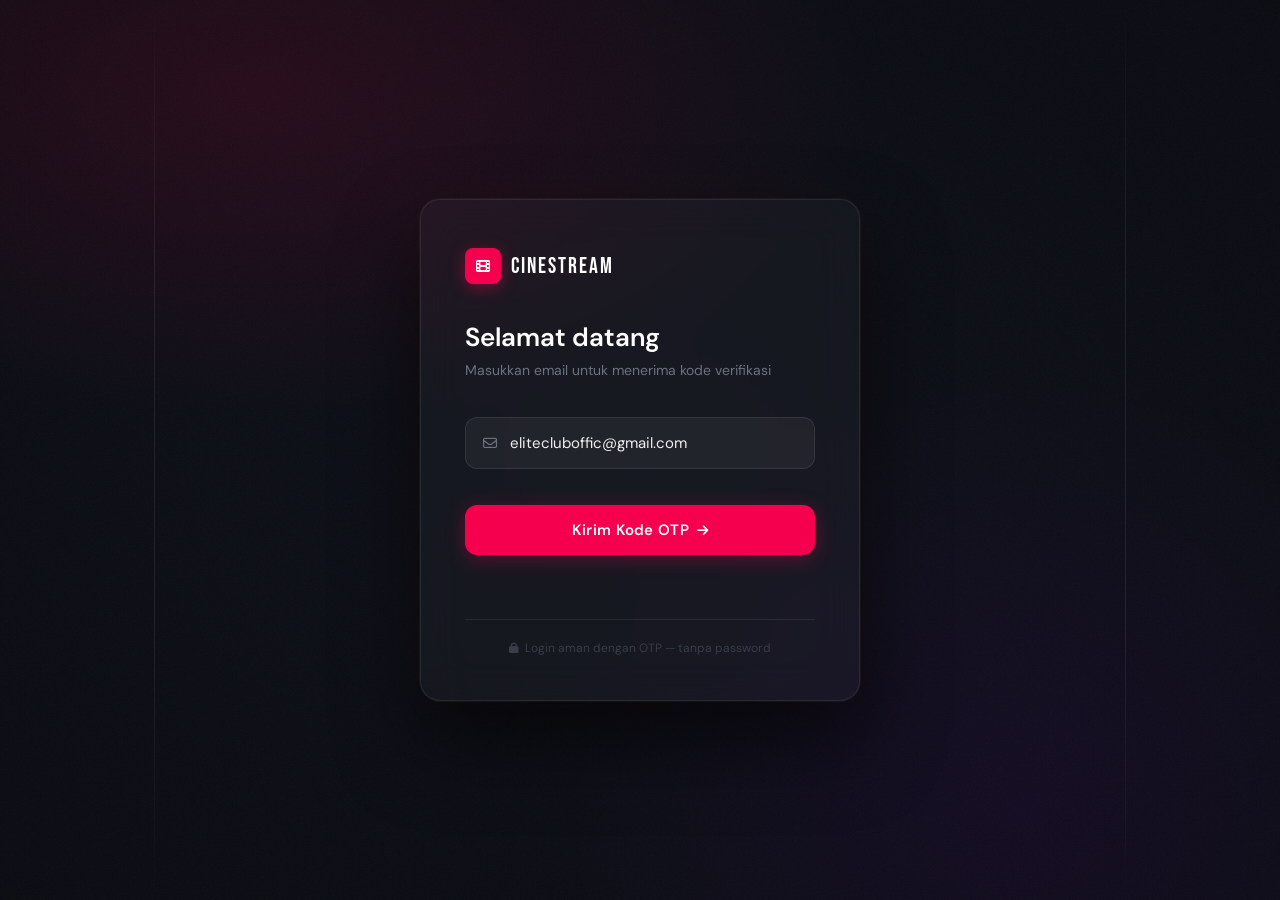
<file: login.html>
<!DOCTYPE html>
<html lang="id">
<head>
  <meta charset="UTF-8">
  <meta name="viewport" content="width=device-width, initial-scale=1.0">
  <title>Masuk - CINESTREAM</title>
  <link rel="preconnect" href="https://fonts.googleapis.com">
  <link href="https://fonts.googleapis.com/css2?family=Bebas+Neue&family=DM+Sans:wght@300;400;500;600&display=swap" rel="stylesheet">
  <link rel="stylesheet" href="https://cdnjs.cloudflare.com/ajax/libs/font-awesome/6.5.1/css/all.min.css">

  <!-- Cloudflare Turnstile (Tambahan) -->
  <script src="https://challenges.cloudflare.com/turnstile/v0/api.js" async defer></script>

  <style>
    *, *::before, *::after { box-sizing: border-box; margin: 0; padding: 0; }
    :root {
      --pink: #f5004f;
      --pink-dim: #c4003f;
      --bg: #080a0f;
      --surface: rgba(255,255,255,0.04);
      --border: rgba(255,255,255,0.08);
      --text: #f0f0f0;
      --muted: #6b7280;
    }
    body {
      font-family: 'DM Sans', sans-serif;
      background: var(--bg);
      min-height: 100vh;
      display: flex;
      align-items: center;
      justify-content: center;
      overflow: hidden;
      color: var(--text);
    }
    /* Cinematic background */
    .bg-layer {
      position: fixed; inset: 0; z-index: 0;
      background:
        radial-gradient(ellipse 80% 60% at 20% 10%, rgba(245,0,79,0.12) 0%, transparent 60%),
        radial-gradient(ellipse 60% 80% at 80% 90%, rgba(120,0,200,0.08) 0%, transparent 60%),
        radial-gradient(ellipse 100% 100% at 50% 50%, #0d0f18 0%, #080a0f 100%);
    }
    /* Film grain overlay */
    .grain {
      position: fixed; inset: 0; z-index: 1; pointer-events: none; opacity: 0.035;
      background-image: url("data:image/svg+xml,%3Csvg viewBox='0 0 256 256' xmlns='http://www.w3.org/2000/svg'%3E%3Cfilter id='noise'%3E%3CfeTurbulence type='fractalNoise' baseFrequency='0.9' numOctaves='4' stitchTiles='stitch'/%3E%3C/filter%3E%3Crect width='100%25' height='100%25' filter='url(%23noise)'/%3E%3C/svg%3E");
      background-repeat: repeat;
      background-size: 128px 128px;
    }
    /* Decorative film strip lines */
    .line-l, .line-r {
      position: fixed; top: 0; bottom: 0; width: 1px;
      background: linear-gradient(to bottom, transparent 0%, var(--border) 30%, var(--border) 70%, transparent 100%);
      z-index: 1;
    }
    .line-l { left: 12%; }
    .line-r { right: 12%; }
    /* Card */
    .card {
      position: relative; z-index: 10;
      width: 100%; max-width: 440px;
      margin: 0 16px;
      background: rgba(255,255,255,0.03);
      border: 1px solid var(--border);
      border-radius: 20px;
      padding: 48px 44px 44px;
      backdrop-filter: blur(20px);
      box-shadow:
        0 0 0 1px rgba(255,255,255,0.04),
        0 40px 80px rgba(0,0,0,0.6),
        0 0 60px rgba(245,0,79,0.04);
      animation: fadeUp 0.5s cubic-bezier(0.22,1,0.36,1) both;
    }
    @keyframes fadeUp {
      from { opacity: 0; transform: translateY(24px); }
      to { opacity: 1; transform: translateY(0); }
    }
    /* Logo */
    .logo {
      display: flex; align-items: center; gap: 10px;
      margin-bottom: 36px;
    }
    .logo-icon {
      width: 36px; height: 36px;
      background: var(--pink);
      border-radius: 8px;
      display: flex; align-items: center; justify-content: center;
      font-size: 14px; color: #fff;
      box-shadow: 0 4px 16px rgba(245,0,79,0.4);
    }
    .logo-text {
      font-family: 'Bebas Neue', sans-serif;
      font-size: 22px;
      letter-spacing: 2px;
      color: #fff;
    }
    /* Heading */
    .heading { font-size: 26px; font-weight: 600; color: #fff; margin-bottom: 6px; }
    .subheading { font-size: 14px; color: var(--muted); margin-bottom: 36px; line-height: 1.5; }
    /* Input */
    .input-wrap {
      position: relative; margin-bottom: 14px;
    }
    .input-icon {
      position: absolute; left: 18px; top: 50%; transform: translateY(-50%);
      color: var(--muted); font-size: 14px; pointer-events: none;
    }
    .input-field {
      width: 100%;
      background: rgba(255,255,255,0.05);
      border: 1px solid var(--border);
      border-radius: 12px;
      padding: 15px 18px 15px 44px;
      color: var(--text);
      font-family: 'DM Sans', sans-serif;
      font-size: 15px;
      transition: border-color 0.2s, background 0.2s, box-shadow 0.2s;
      outline: none;
    }
    .input-field::placeholder { color: #404550; }
    .input-field:focus {
      border-color: var(--pink);
      background: rgba(245,0,79,0.04);
      box-shadow: 0 0 0 3px rgba(245,0,79,0.1);
    }
    /* OTP boxes */
    .otp-row {
      display: flex; gap: 10px; margin-bottom: 14px;
    }
    .otp-box {
      flex: 1;
      background: rgba(255,255,255,0.05);
      border: 1px solid var(--border);
      border-radius: 12px;
      height: 58px;
      text-align: center;
      font-family: 'Bebas Neue', sans-serif;
      font-size: 26px;
      letter-spacing: 1px;
      color: #fff;
      outline: none;
      transition: border-color 0.2s, background 0.2s, box-shadow 0.2s;
      caret-color: var(--pink);
    }
    .otp-box:focus {
      border-color: var(--pink);
      background: rgba(245,0,79,0.04);
      box-shadow: 0 0 0 3px rgba(245,0,79,0.1);
    }
    /* Button */
    .btn-primary {
      width: 100%;
      background: var(--pink);
      color: #fff;
      border: none;
      border-radius: 12px;
      padding: 15px;
      font-family: 'DM Sans', sans-serif;
      font-size: 15px;
      font-weight: 600;
      cursor: pointer;
      transition: background 0.2s, transform 0.15s, box-shadow 0.2s;
      display: flex; align-items: center; justify-content: center; gap: 8px;
      letter-spacing: 0.3px;
      box-shadow: 0 4px 20px rgba(245,0,79,0.3);
    }
    .btn-primary:hover {
      background: var(--pink-dim);
      transform: translateY(-1px);
      box-shadow: 0 8px 28px rgba(245,0,79,0.4);
    }
    .btn-primary:active { transform: translateY(0); }
    .btn-primary:disabled { opacity: 0.6; cursor: not-allowed; transform: none; }
    .btn-ghost {
      width: 100%;
      background: transparent;
      border: 1px solid var(--border);
      color: var(--muted);
      border-radius: 12px;
      padding: 12px;
      font-family: 'DM Sans', sans-serif;
      font-size: 14px;
      cursor: pointer;
      transition: border-color 0.2s, color 0.2s;
      margin-top: 10px;
    }
    .btn-ghost:hover { border-color: rgba(255,255,255,0.2); color: var(--text); }
    /* Tambahan untuk timer & resend */
    .resend-container {
      margin-top: 12px;
    }
    .countdown {
      font-size: 13px;
      color: var(--pink);
      text-align: center;
      margin-top: 8px;
      font-weight: 500;
    }
    .resend-btn {
      width: 100%;
      background: transparent;
      border: 1px solid var(--border);
      color: var(--muted);
      border-radius: 12px;
      padding: 12px;
      font-family: 'DM Sans', sans-serif;
      font-size: 14px;
      cursor: pointer;
      transition: all 0.2s;
    }
    .resend-btn:hover {
      border-color: var(--pink);
      color: var(--text);
    }
    .resend-btn:disabled {
      opacity: 0.5;
      cursor: not-allowed;
    }
    /* Message */
    .msg {
      font-size: 13px;
      min-height: 20px;
      margin-top: 16px;
      text-align: center;
      transition: all 0.3s;
    }
    .msg.success { color: #34d399; }
    .msg.error { color: #f87171; }
    .msg.info { color: var(--muted); }
    /* Step transition */
    .step { transition: all 0.3s ease; }
    .step.hidden { display: none; }
    /* Footer */
    .card-footer {
      margin-top: 28px;
      padding-top: 20px;
      border-top: 1px solid var(--border);
      display: flex; align-items: center; justify-content: center; gap: 6px;
    }
    .card-footer span { font-size: 12px; color: #383d47; }
    .card-footer i { font-size: 11px; color: #383d47; }
    /* Spinner */
    @keyframes spin { to { transform: rotate(360deg); } }
    .spinner {
      width: 16px; height: 16px;
      border: 2px solid rgba(255,255,255,0.3);
      border-top-color: #fff;
      border-radius: 50%;
      animation: spin 0.7s linear infinite;
      display: none;
    }
    /* OTP hint */
    .otp-hint {
      font-size: 13px;
      color: var(--muted);
      margin-bottom: 20px;
      line-height: 1.5;
    }
    .otp-hint span { color: rgba(245,0,79,0.8); font-weight: 500; }

    /* Tambahan CSS untuk Turnstile (hanya ini yang ditambah) */
    .cf-turnstile {
      margin: 20px 0 16px 0;
      display: flex;
      justify-content: center;
    }
  </style>
</head>
<body>
  <div class="bg-layer"></div>
  <div class="grain"></div>
  <div class="line-l"></div>
  <div class="line-r"></div>
  <div class="card">
    <div class="logo">
      <div class="logo-icon"><i class="fa-solid fa-film"></i></div>
      <div class="logo-text">CINESTREAM</div>
    </div>
    <!-- Step 1: Email -->
    <div id="step-email" class="step">
      <h1 class="heading">Selamat datang</h1>
      <p class="subheading">Masukkan email untuk menerima kode verifikasi</p>
      <div class="input-wrap">
        <i class="fa-regular fa-envelope input-icon"></i>
        <input id="email-input" type="email" placeholder="Email Anda"
               value="elitecluboffic@gmail.com" class="input-field"
               onkeydown="if(event.key==='Enter') sendOTP()">
      </div>

      <!-- Cloudflare Turnstile (Tambahan di sini) -->
      <div class="cf-turnstile" id="turnstile-widget"></div>

      <button onclick="sendOTP()" class="btn-primary" id="btn-send">
        <div class="spinner" id="spin-send"></div>
        <span id="btn-send-text">Kirim Kode OTP</span>
        <i class="fa-solid fa-arrow-right" id="btn-send-icon" style="font-size:13px"></i>
      </button>
    </div>
    <!-- Step 2: OTP -->
    <div id="step-otp" class="step hidden">
      <h1 class="heading">Cek email kamu</h1>
      <p class="otp-hint">Kode 6 digit telah dikirim ke<br><span id="email-display"></span></p>
     
      <div class="otp-row" id="otp-row">
        <input class="otp-box" type="text" maxlength="1" inputmode="numeric" pattern="[0-9]">
        <input class="otp-box" type="text" maxlength="1" inputmode="numeric" pattern="[0-9]">
        <input class="otp-box" type="text" maxlength="1" inputmode="numeric" pattern="[0-9]">
        <input class="otp-box" type="text" maxlength="1" inputmode="numeric" pattern="[0-9]">
        <input class="otp-box" type="text" maxlength="1" inputmode="numeric" pattern="[0-9]">
        <input class="otp-box" type="text" maxlength="1" inputmode="numeric" pattern="[0-9]">
      </div>
      <button onclick="verifyOTP()" class="btn-primary" id="btn-verify">
        <div class="spinner" id="spin-verify"></div>
        <span id="btn-verify-text">Verifikasi</span>
        <i class="fa-solid fa-shield-check" id="btn-verify-icon" style="font-size:13px"></i>
      </button>
      <!-- Tambahan: Resend dengan Timer -->
      <div class="resend-container">
        <button onclick="sendOTP()" class="resend-btn" id="btn-resend" disabled>
          Kirim Ulang Kode OTP
        </button>
        <div id="cooldown" class="countdown" style="display: none;">
          Bisa kirim ulang dalam <span id="timer">60</span> detik
        </div>
      </div>
      <button onclick="backToEmail()" class="btn-ghost">
        <i class="fa-solid fa-arrow-left" style="margin-right:6px;font-size:12px"></i>Ganti email
      </button>
    </div>
    <p id="message" class="msg info"></p>
    <div class="card-footer">
      <i class="fa-solid fa-lock"></i>
      <span>Login aman dengan OTP — tanpa password</span>
    </div>
  </div>

  <script>
    // ================== TAMBAHAN CLOUDFLARE TURNSTILE ==================
    const TURNSTILE_SITEKEY = '0x4AAAAAAC12zQoXrjFdZ9fD'; // ← GANTI DENGAN SITE KEY KAMU

    let turnstileToken = null;

    function renderTurnstile() {
      if (typeof turnstile === "undefined") return;
      turnstile.render('#turnstile-widget', {
        sitekey: TURNSTILE_SITEKEY,
        callback: function(token) {
          turnstileToken = token;
        }
      });
    }

    // ================== SCRIPT ASLI KAMU (TIDAK DIUBAH SEDIKIT PUN) ==================
    // OTP box logic
    const otpBoxes = document.querySelectorAll('.otp-box');
    otpBoxes.forEach((box, i) => {
      box.addEventListener('input', e => {
        const val = e.target.value.replace(/\D/g, '');
        e.target.value = val;
        if (val && i < otpBoxes.length - 1) otpBoxes[i + 1].focus();
        if (getOTPValue().length === 6) verifyOTP();
      });
      box.addEventListener('keydown', e => {
        if (e.key === 'Backspace' && !box.value && i > 0) {
          otpBoxes[i - 1].focus();
          otpBoxes[i - 1].value = '';
        }
      });
      box.addEventListener('paste', e => {
        e.preventDefault();
        const pasted = (e.clipboardData || window.clipboardData).getData('text').replace(/\D/g, '').slice(0, 6);
        pasted.split('').forEach((ch, idx) => { if (otpBoxes[idx]) otpBoxes[idx].value = ch; });
        if (otpBoxes[pasted.length - 1]) otpBoxes[pasted.length - 1].focus();
        if (pasted.length === 6) verifyOTP();
      });
    });

    function getOTPValue() {
      return Array.from(otpBoxes).map(b => b.value).join('');
    }

    function setMsg(text, type = 'info') {
      const el = document.getElementById('message');
      el.textContent = text;
      el.className = 'msg ' + type;
    }

    function setLoading(btnId, spinId, iconId, loading) {
      document.getElementById(btnId).disabled = loading;
      document.getElementById(spinId).style.display = loading ? 'block' : 'none';
      document.getElementById(iconId).style.display = loading ? 'none' : 'inline';
    }

    let cooldownInterval = null;
    function startCooldown() {
      if (cooldownInterval) clearInterval(cooldownInterval);
     
      let timeLeft = 60;
      const timerEl = document.getElementById('timer');
      const cooldownEl = document.getElementById('cooldown');
      const resendBtn = document.getElementById('btn-resend');
      cooldownEl.style.display = 'block';
      resendBtn.disabled = true;
      timerEl.textContent = timeLeft;
      cooldownInterval = setInterval(() => {
        timeLeft--;
        timerEl.textContent = timeLeft;
        if (timeLeft <= 0) {
          clearInterval(cooldownInterval);
          cooldownEl.style.display = 'none';
          resendBtn.disabled = false;
        }
      }, 1000);
    }

    async function sendOTP() {
      const email = document.getElementById('email-input').value.trim();
      if (!email) return setMsg("Masukkan email terlebih dahulu", 'error');

      // Tambahan pengecekan Turnstile
      if (!turnstileToken) {
        setMsg("Mohon selesaikan verifikasi Cloudflare terlebih dahulu", 'error');
        return;
      }

      setLoading('btn-send', 'spin-send', 'btn-send-icon', true);
      setMsg("Mengirim kode...", 'info');
      try {
        const res = await fetch('/api/send-otp', {
          method: 'POST',
          headers: { 'Content-Type': 'application/json' },
          body: JSON.stringify({ 
            email,
            cf_turnstile_token: turnstileToken   // kirim token ke backend
          })
        });
        const data = await res.json();
        if (data.success) {
          document.getElementById('email-display').textContent = email;
          document.getElementById('step-email').classList.add('hidden');
          document.getElementById('step-otp').classList.remove('hidden');
          otpBoxes[0].focus();
          setMsg("Kode dikirim! Cek inbox atau spam kamu.", 'success');
          startCooldown();
        } else {
          setMsg(data.error || "Gagal mengirim OTP", 'error');
        }
      } catch {
        setMsg("Terjadi kesalahan jaringan", 'error');
      }
      setLoading('btn-send', 'spin-send', 'btn-send-icon', false);
    }

    async function verifyOTP() {
      const email = document.getElementById('email-input').value.trim();
      const otp = getOTPValue();
      if (otp.length !== 6) return setMsg("Masukkan 6 digit kode OTP", 'error');
      setLoading('btn-verify', 'spin-verify', 'btn-verify-icon', true);
      setMsg("Memverifikasi...", 'info');
      try {
        const res = await fetch('/api/login', {
          method: 'POST',
          headers: { 'Content-Type': 'application/json' },
          body: JSON.stringify({ email, otp })
        });
        const data = await res.json();
        if (data.success) {
          localStorage.setItem('token', data.token);
          setMsg("Login berhasil! Mengalihkan...", 'success');
          setTimeout(() => window.location.href = '/', 800);
        } else {
          setMsg(data.error || "OTP salah atau kadaluarsa", 'error');
          otpBoxes.forEach(b => b.value = '');
          otpBoxes[0].focus();
          setLoading('btn-verify', 'spin-verify', 'btn-verify-icon', false);
        }
      } catch {
        setMsg("Terjadi kesalahan jaringan", 'error');
        setLoading('btn-verify', 'spin-verify', 'btn-verify-icon', false);
      }
    }

    function backToEmail() {
      document.getElementById('step-email').classList.remove('hidden');
      document.getElementById('step-otp').classList.add('hidden');
      otpBoxes.forEach(b => b.value = '');
      setMsg('', 'info');
      if (cooldownInterval) clearInterval(cooldownInterval);
      document.getElementById('cooldown').style.display = 'none';
    }

    // Inisialisasi Turnstile
    window.onload = () => {
      renderTurnstile();
    };
  </script>
</body>
</html>
</file>
